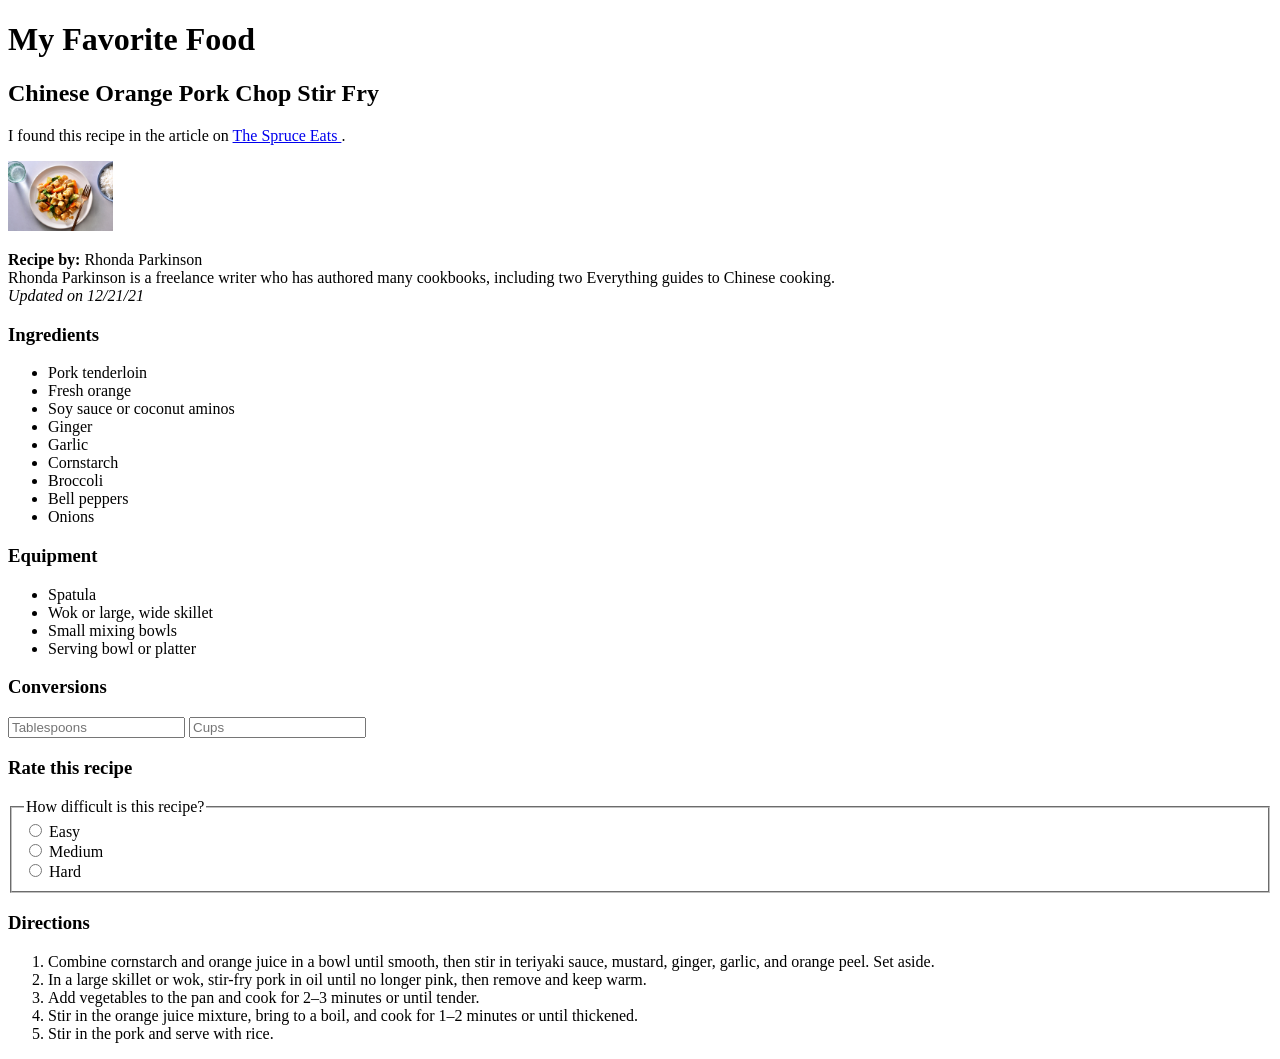
<file: index.html>
<!doctype html>
<html lang="en">
<head>
  <!-- Required meta tags -->
  <meta charset="utf-8">
  <meta name="viewport" content="width=device-width, initial-scale=1, shrink-to-fit=no">
  
  <title>Your Consolate Mpanga's Awesome Web Page</title>

  <link rel="stylesheet" href="https://fonts.googleapis.com/css?family=Sofia|Berkshire+Swash|Josefin+Sans">
  
</head>

<body>
  <div class="wrapper">
    <div class="box1">
      <h1>My Favorite Food</h1>
      <h2>Chinese Orange Pork Chop Stir Fry</h2>

      <p>
        I found this recipe in the article on 
        <a href="https://www.thespruceeats.com/quick-and-easy-chinese-recipes-for-beginners-4118330" target="_blank">
          The Spruce Eats
        </a>.
      </p>

      <img src="orange-pork.jpg" height="70" alt="Chinese Orange Pork Chop Stir Fry">

      <p>
        <strong>Recipe by:</strong> Rhonda Parkinson<br>
        Rhonda Parkinson is a freelance writer who has authored many cookbooks, including two Everything guides to Chinese cooking.<br>
        <em>Updated on 12/21/21</em>
      </p>
    </div>

    <div class="box2">
      <h3>Ingredients</h3>
      <ul>
        <li>Pork tenderloin</li>
        <li>Fresh orange</li>
        <li>Soy sauce or coconut aminos</li>
        <li>Ginger</li>
        <li>Garlic</li>
        <li>Cornstarch</li>
        <li>Broccoli</li>
        <li>Bell peppers</li>
        <li>Onions</li>
      </ul>
    </div>

    <div class="box3">
      <h3>Equipment</h3>
      <ul>
        <li>Spatula</li>
        <li>Wok or large, wide skillet</li>
        <li>Small mixing bowls</li>
        <li>Serving bowl or platter</li>
      </ul>

      <h3>Conversions</h3>
      <input type="text" id="tblspn" name="tblspn" placeholder="Tablespoons">
      <input type="text" id="cups" name="cups" placeholder="Cups">

      <h3>Rate this recipe</h3>
      <fieldset>
        <legend>How difficult is this recipe?</legend>
        <label><input type="radio" name="difficulty" value="easy"> Easy</label><br>
        <label><input type="radio" name="difficulty" value="medium"> Medium</label><br>
        <label><input type="radio" name="difficulty" value="hard"> Hard</label>
      </fieldset>
    </div>

    <div class="box4">
      <h3>Directions</h3>
      <ol>
        <li>Combine cornstarch and orange juice in a bowl until smooth, then stir in teriyaki sauce, mustard, ginger, garlic, and orange peel. Set aside.</li>
        <li>In a large skillet or wok, stir-fry pork in oil until no longer pink, then remove and keep warm.</li>
        <li>Add vegetables to the pan and cook for 2–3 minutes or until tender.</li>
        <li>Stir in the orange juice mixture, bring to a boil, and cook for 1–2 minutes or until thickened.</li>
        <li>Stir in the pork and serve with rice.</li>
      </ol>
    </div>
  </div>
</body>
</html>
</file>
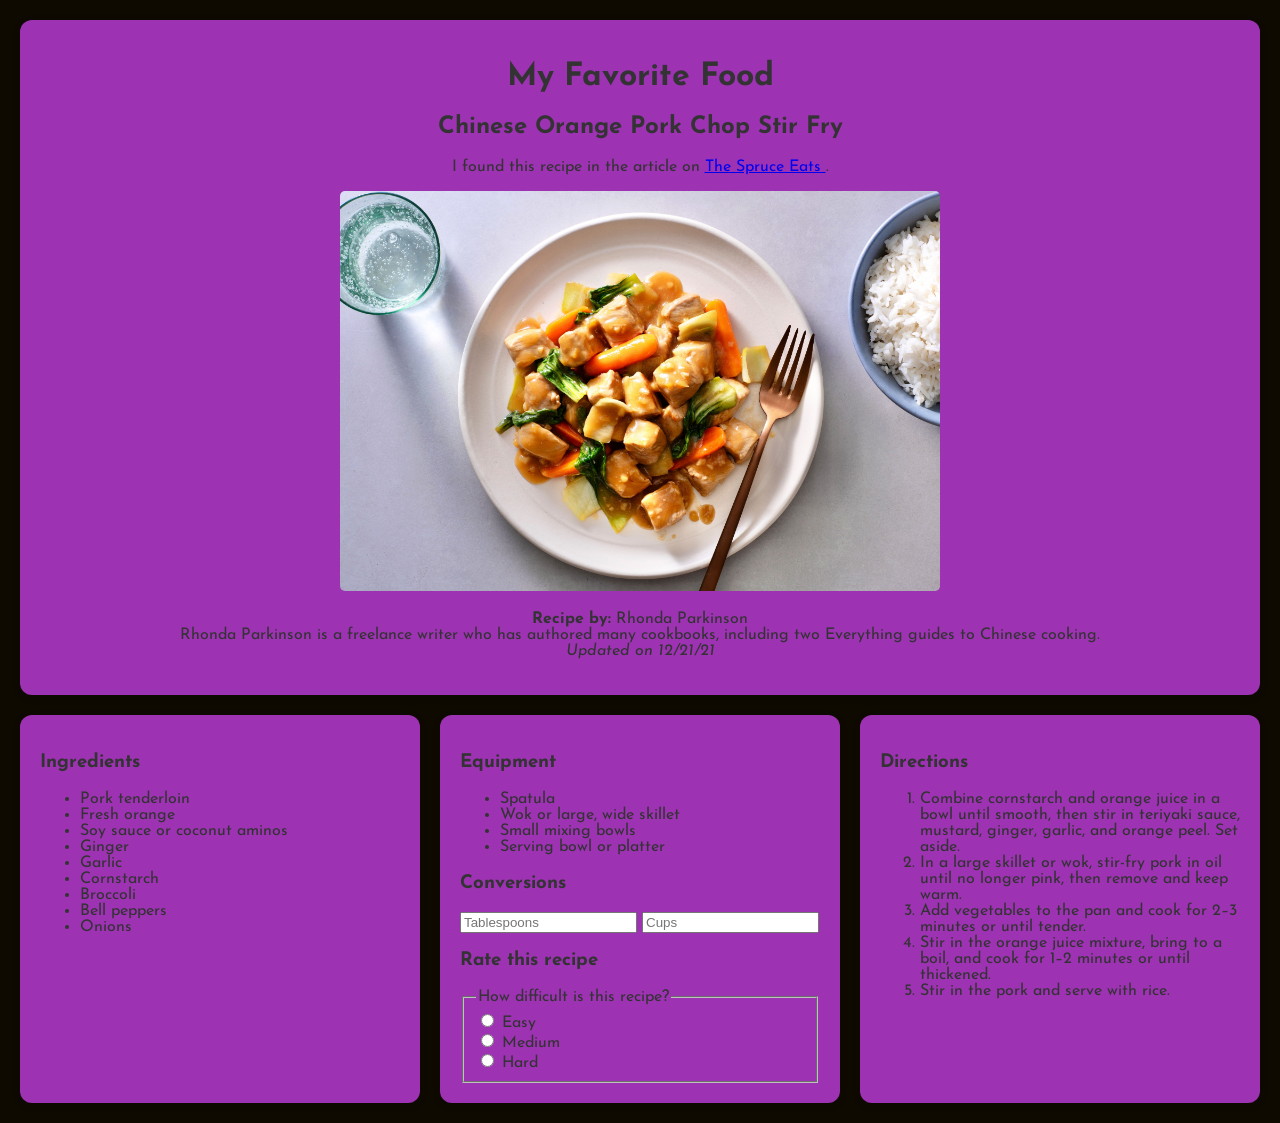
<file: codingAssigment1-gh-pages/codingAssignment3/css/index.html>
<!doctype html>
<html lang="en">
<head>
  <!-- Required meta tags -->
  <meta charset="utf-8">
  <meta name="viewport" content="width=device-width, initial-scale=1, shrink-to-fit=no">
  
  <title>Your Consolate Mpanga's Awesome Web Page</title>

  <link rel="stylesheet" href="https://fonts.googleapis.com/css?family=Sofia|Berkshire+Swash|Josefin+Sans">
  <link rel="stylesheet" href="style.css">
</head>

<body>
  <div class="wrapper">
    <div class="box1">
      <h1>My Favorite Food</h1>
      <h2>Chinese Orange Pork Chop Stir Fry</h2>

      <p>
        I found this recipe in the article on 
        <a href="https://www.thespruceeats.com/quick-and-easy-chinese-recipes-for-beginners-4118330" target="_blank">
          The Spruce Eats
        </a>.
      </p>

      <img src="orange-pork.jpg" height="10" alt="Chinese Orange Pork Chop Stir Fry">

      <p>
        <strong>Recipe by:</strong> Rhonda Parkinson<br>
        Rhonda Parkinson is a freelance writer who has authored many cookbooks, including two Everything guides to Chinese cooking.<br>
        <em>Updated on 12/21/21</em>
      </p>
    </div>

    <div class="box2">
      <h3>Ingredients</h3>
      <ul>
        <li>Pork tenderloin</li>
        <li>Fresh orange</li>
        <li>Soy sauce or coconut aminos</li>
        <li>Ginger</li>
        <li>Garlic</li>
        <li>Cornstarch</li>
        <li>Broccoli</li>
        <li>Bell peppers</li>
        <li>Onions</li>
      </ul>
    </div>

    <div class="box3">
      <h3>Equipment</h3>
      <ul>
        <li>Spatula</li>
        <li>Wok or large, wide skillet</li>
        <li>Small mixing bowls</li>
        <li>Serving bowl or platter</li>
      </ul>

      <h3>Conversions</h3>
      <input type="text" id="tblspn" name="tblspn" placeholder="Tablespoons">
      <input type="text" id="cups" name="cups" placeholder="Cups">

      <h3>Rate this recipe</h3>
      <fieldset>
        <legend>How difficult is this recipe?</legend>
        <label><input type="radio" name="difficulty" value="easy"> Easy</label><br>
        <label><input type="radio" name="difficulty" value="medium"> Medium</label><br>
        <label><input type="radio" name="difficulty" value="hard"> Hard</label>
      </fieldset>
    </div>

    <div class="box4">
      <h3>Directions</h3>
      <ol>
        <li>Combine cornstarch and orange juice in a bowl until smooth, then stir in teriyaki sauce, mustard, ginger, garlic, and orange peel. Set aside.</li>
        <li>In a large skillet or wok, stir-fry pork in oil until no longer pink, then remove and keep warm.</li>
        <li>Add vegetables to the pan and cook for 2–3 minutes or until tender.</li>
        <li>Stir in the orange juice mixture, bring to a boil, and cook for 1–2 minutes or until thickened.</li>
        <li>Stir in the pork and serve with rice.</li>
      </ol>
    </div>
  </div>
</body>
</html>
</file>
<file: codingAssigment1-gh-pages/codingAssignment3/css/style.css>
body {
  font-family: 'Josefin Sans', sans-serif;
  margin: 0;
  padding: 0;
  background-color: #0e0a00;
  color: #333;
}

.wrapper {
  display: grid;
  grid-template-columns: repeat(3, 1fr); 
  grid-template-rows: auto;
  gap: 20px; 
  padding: 20px;
}

.wrapper > div {
  background: #9d32b3;
  padding: 20px;
  border-radius: 12px;
  box-shadow: 0 2px 8px rgba(0,0,0,0.1);
}


.box1 {
  grid-column: 1 / 4; 
  text-align: center;
  background-color: #230178;
}

.box2 {
  grid-column: 1 / 2;
  background-color: #ffefd5;
}

.box3 {
  grid-column: 2 / 3;
  background-color: #faf0e6;
}

.box4 {
  grid-column: 3 / 4;
  background-color: #a3850c;
}


.box1 img {
  width: 50%;
  height: auto;
  border-radius: 5px;
}

 
@media (max-width: 768px) {
  .wrapper {
    grid-template-columns: 1fr; 
  }

  .box1, .box2, .box3, .box4 {
    grid-column: 1 / 2;
  }
}
</file>
